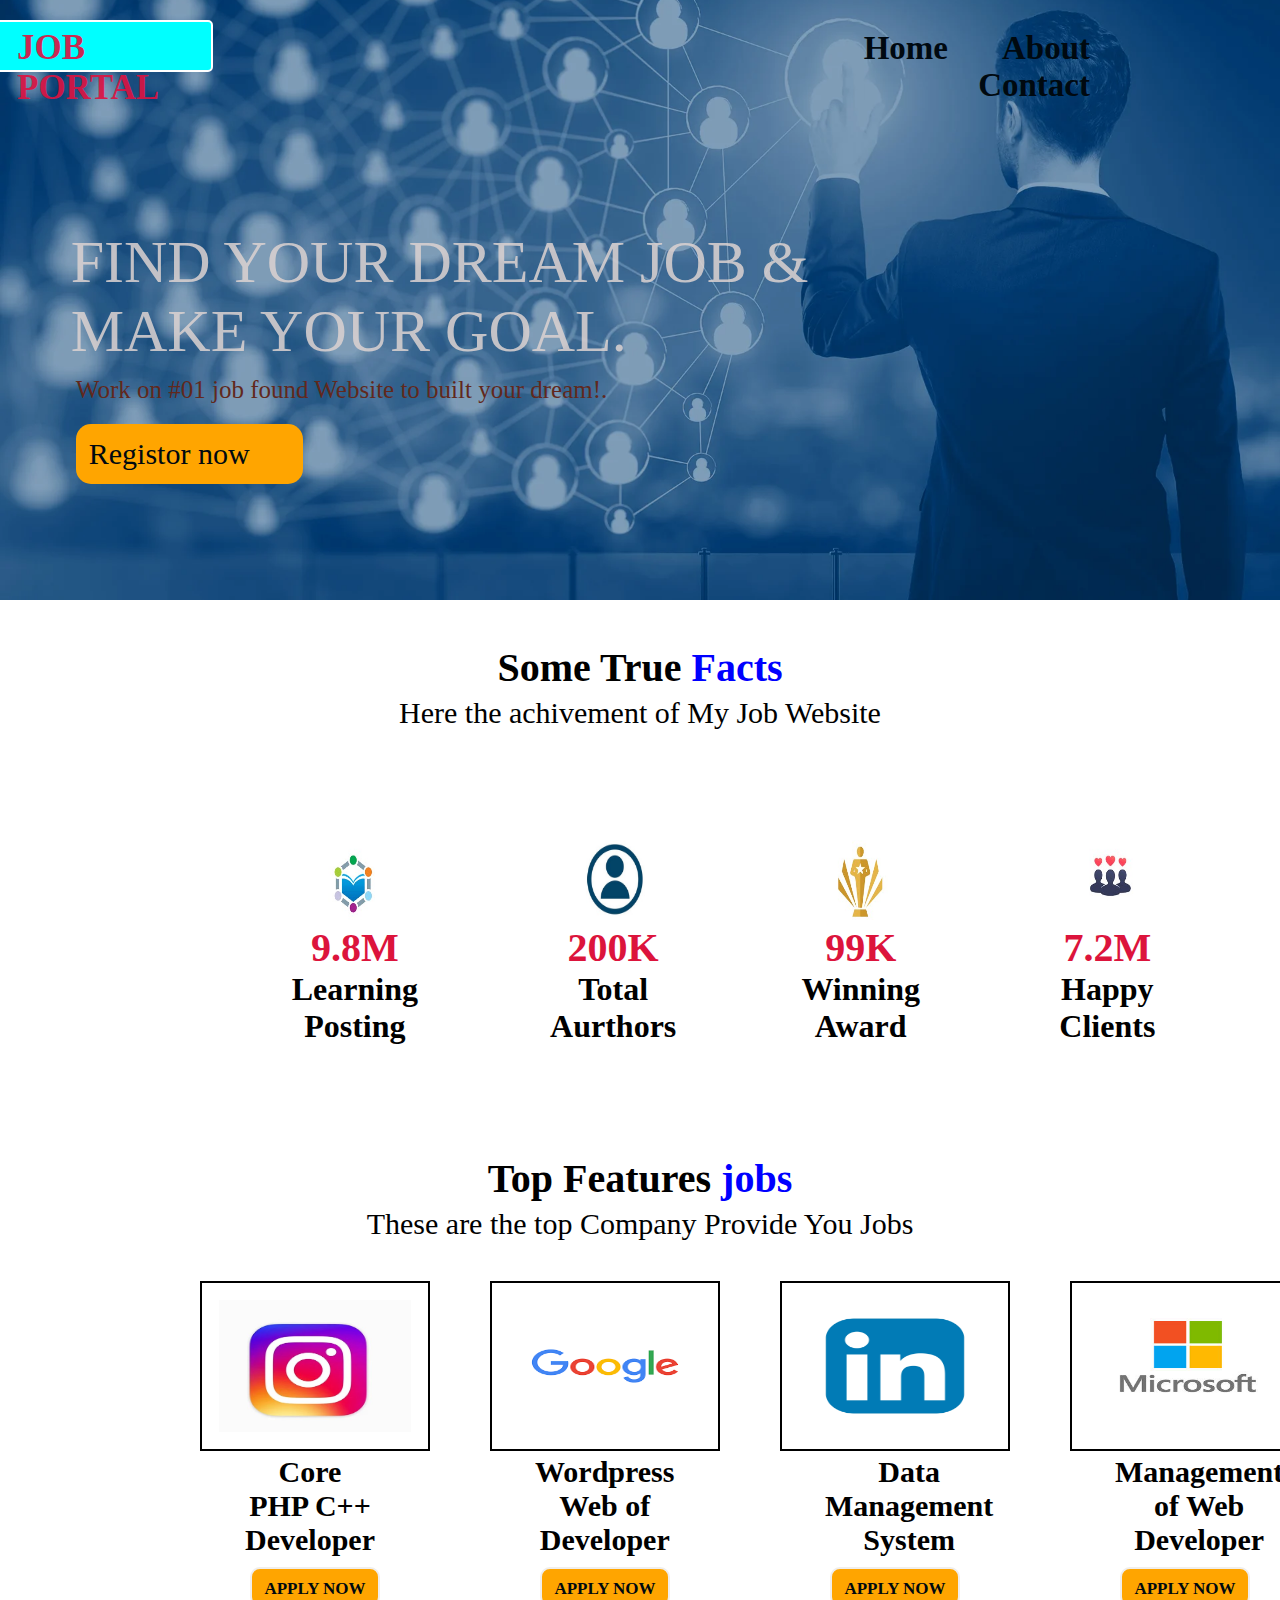
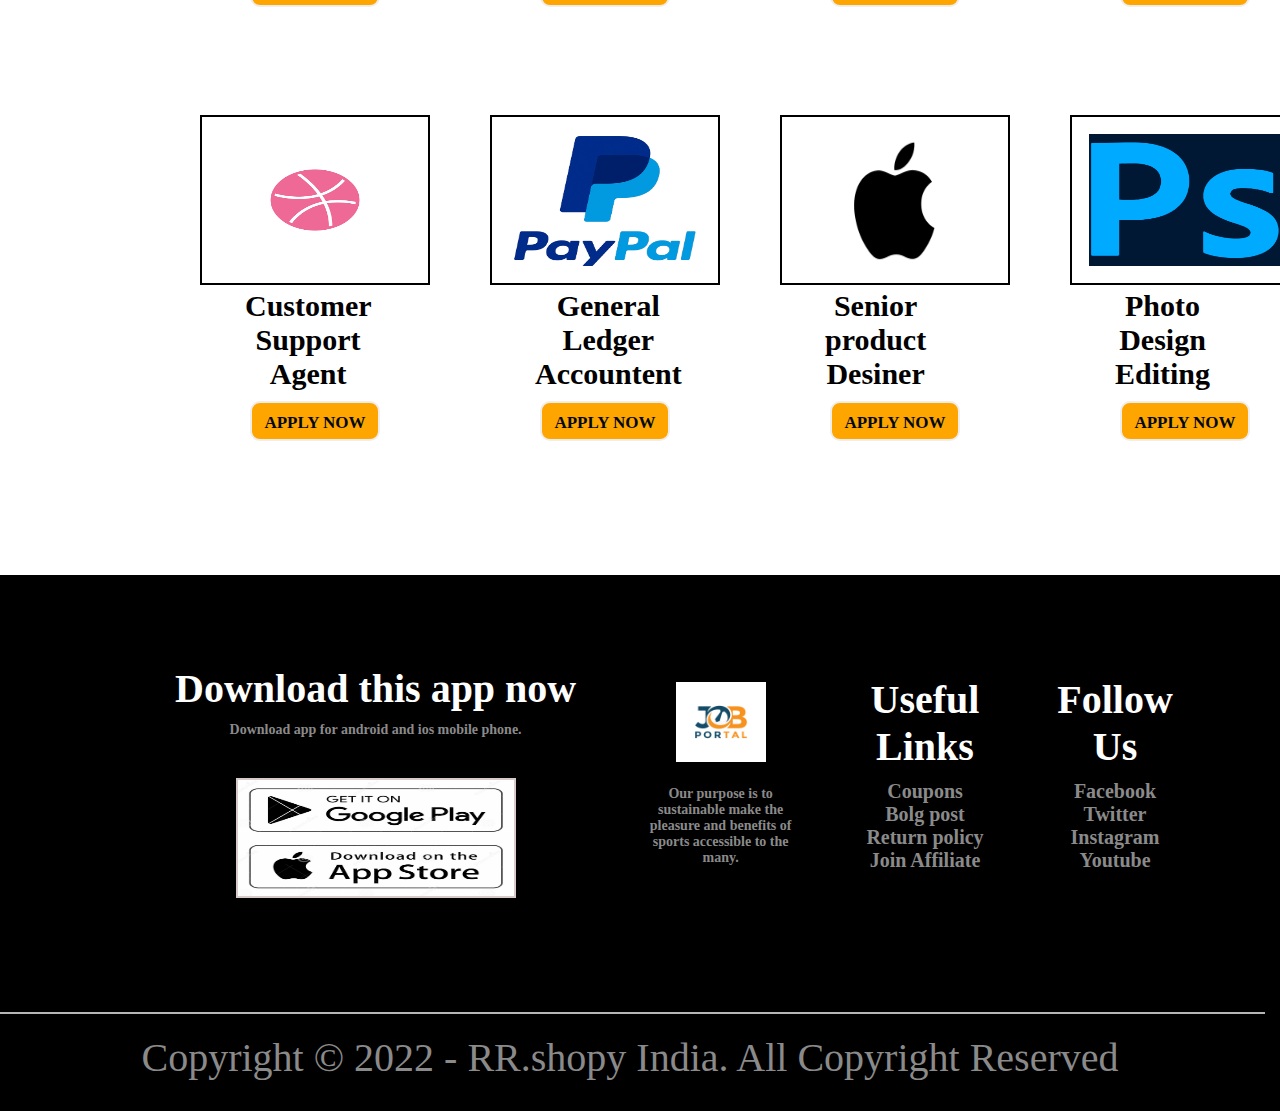
<file: index.html>
<!DOCTYPE html>
<html lang="en">
<head>
    <meta charset="UTF-8">
    <meta http-equiv="X-UA-Compatible" content="IE=edge">
    <meta name="viewport" content="width=device-width, initial-scale=1.0">
    <title>Job Portal</title>
    <link rel="stylesheet" type="text/css" href="css/style.css">
</head>
<body>
    <div class="header">
        <img src="img/jobimg2.png">
        <div class="container">
            <h>JOB PORTAL</h>
        </div>
        <div class="navbar">
            <ul>
                <li><a href="index.html" >Home</a></li>
                <li><a href="about.html" >About</a></li>
                <li><a href="contact.html" >Contact</a></li> 
            </ul>
        </div> 
    </div>
    
        <div class="discription">
            <br>
            <p>FIND YOUR DREAM JOB & <br>MAKE YOUR GOAL. </p>
            <h>Work on #01 job found Website to built your dream!.</h>
            <div class="button"><a href="application.html">Registor now</a></div>
            
        </div>
    
        <div class="facts">
            <h2>Some True <span>Facts</span></h2>
            <p>Here the achivement of My  Job Website</p>
            <div class="row">
                <div class="row-1">
                <img src="img/learning.jpg">
                <h>9.8M</h>
                <h1>Learning Posting</h1>
            </div>
            <div class="row-1">
                <img src="img/admin.jpg">
                <h>200K</h>
                <h1>Total Aurthors</h1>
            </div>
            <div class="row-1">
                <img src="img/winning.jpg">
                <h>99K</h>
                <h1>Winning Award</h1>
            </div>
            <div class="row-1">
                <img src="img/happy.jpg">
                <h>7.2M</h>
                <h1>Happy Clients</h1>
            </div>
        </div>
    </div>
    

    <div class="features-jobs">
        <h>Top Features <span>jobs</span></h>
        <p>These are the top Company Provide You Jobs</p>
        <div class="coloums">
            <div class="row-2">
            <img src="img/instagram.jpg">
            <h3>Core PHP C++ Developer</h3>
            <div class="btn"><a href="application.html">APPLY NOW</a></div>
        </div>
        <div class="row-2">
            <img src="img/google.jpg">
            <h3>Wordpress Web of Developer</h3>
            <div class="btn"><a href="application.html">APPLY NOW</a></div>
        </div>
        <div class="row-2">
            <img src="img/linkin.webp">
            <h3>Data Management System </h3>
            <div class="btn"><a href="application.html">APPLY NOW</a></div>
        </div>
        <div class="row-2">
            <img src="img/microsoft.jpg">
            <h3>Management of Web Developer</h3>
            <div class="btn"><a href="application.html">APPLY NOW</a></div>
        </div>
    </div>
    </div><br><br><br><br><br><br><br><br><br><br><br><br><br>

    <div class="coloums">
        <div class="row-2">
        <img src="img/dribble.webp">
        <h3>Customer Support Agent</h3>
        <div class="btn"><a href="application.html">APPLY NOW</a></div>
    </div>
    <div class="row-2">
        <img src="img/paypal.png">
        <h3>General Ledger Accountent</h3>
        <div class="btn"><a href="application.html">APPLY NOW</a></div>
    </div>
    <div class="row-2">
        <img src="img/apple2.png">
        <h3>Senior product Desiner</h3>
        <div class="btn"><a href="application.html">APPLY NOW</a></div>
    </div>
    <div class="row-2">
        <img src="img/ps.png">
        <h3>Photo Design Editing</h3>
        <div class="btn"><a href="application.html">APPLY NOW</a></div>
    </div>
</div>
</div>


     <!----------footer---------->
     <div class="footer">
        <div class="container">
            <div class="row">
                <div class="fotter-col-1">
                    <h3>Download this app now</h3>
                    <p>Download app for android and ios mobile phone.</p>
                    <div class="app-logo">
                    <img src="img/dow.jpg" height="120px" width="280px">
                    
                </div>
                </div>
                <div class="footer-col-2">
                    <img src="img/logo.jpg" height="80px" width="90px">
                    <p>Our purpose is to sustainable make the pleasure and benefits of sports accessible to the many. </p>
                </div>
                <div class="footer-col-3">
                    <h3>Useful Links</h3>
                    <ul>
                        <li>Coupons</li>
                        <li>Bolg post</li>
                        <li>Return policy</li>
                        <li>Join Affiliate</li>
                    </ul>
                </div>
                <div class="footer-col-4">
                    <h3>Follow Us</h3>
                    <ul>
                        <li>Facebook</li>
                        <li>Twitter</li>
                        <li>Instagram</li>
                        <li>Youtube</li>
                    </ul>
                </div>
            </div>
            <hr>
            <p class="copyright">  Copyright © 2022 - RR.shopy India. All Copyright Reserved</p>
        </div>
</body>
</html>
</file>
<file: css/style.css>
*{
    padding: 0%;
    margin: 0%;
    box-sizing: border-box;
}

 


.navbar{
    position: absolute;
    top: 0;
    margin-left: 800px;
    display: inline-flexbox;
    text-align: right;
}
.navbar a:hover{
    background: orangered;
}
.navbar ul{
    margin-top: 30px;
   
    list-style: none;
    padding-bottom: 20px;
    margin-right: 190px;
    
    
}
.navbar ul li{
    display:inline-block;
    margin-left: 50px;
    font-size: 33px;
    font-weight: bolder;
    

}
a{
    text-decoration: none;
    color: rgb(0, 9, 16);
}


.container{
    max-width: 1300px;
    margin: auto;
    padding-left: 5px;
    padding-right: 25px;
    
    
}

.header{
    position: relative;
    padding: auto;
}
.header img{
     
    width: 100%;
    height: 600px;
    object-fit:cover;
}
.container h{
    font-size:35px;
    color:rgba(220, 19, 66, 0.905);
    position: absolute;
    top: 0;
    margin-left: -10px;
    margin-top: 20px;
    border: 2px solid white;
    background-color: aqua;
    border-radius: 5px;
    height: 52px;
    width: 17%;
    padding-top: 6PX;
    padding-left: 20px;
    font-weight: bolder;
    box-shadow: 4px tomato;
    
}
.container{
    display: flexbox;
   
}

.discription{
    position: absolute;
    top: 0;

}
.discription h{ 
    color: rgb(97, 40, 28);
    font-size: 25px;
    
    
    margin-left: 10%;
    margin-top: 20px;
}
.discription p{ 
    color: rgba(219, 210, 209, 0.86);
    
    padding: 10px;
    margin-top: 200px;
    width: 100%;
    margin-left: 8%;
    font-size: 60px;
}
.button{
    
    background-color: orange;
    color: aliceblue;
    font-size: 30px;
    height: 60px;
    width: 30%;
    padding: 13px;
    margin-left: 10%;
    margin-top: 20px;
    border-radius: 15px;
    cursor: pointer;
    display:inline-block;
}
.button:hover{
    background-color: blueviolet;
}
.facts h2{
    margin-top: 40px;
    font-size: 40px;
    text-align: center;
}
.facts p{
    margin-top: 5px;
    font-size: 30px;
    text-align: center;
}
span{
    color: blue;
    font-family: Cambria, Cochin, Georgia, Times, 'Times New Roman', serif;

}
.row{
    text-align: center;
    align-items: center;
    margin-top: 20px;
    display: flex;
    font-weight: bolder;
    margin-left: 90px;
    
}
.row-1  h{
    color: crimson;
    margin-left: 90px;
    font-size: 40px;
    font-weight: bolder;
    
}
.row-1  h1{
    margin-left: 90px;
}
.row-1 img{
    height: 80px;
    width: 25%;
    margin-left: 90px;
}
.features-jobs{
    align-items: center;
    text-align: center;
    margin-top: 20px;

}
.features-jobs h{
    
    font-size: 40px;
    font-weight: bolder;
}
.features-jobs p{
    font-size: 30px;
    margin-top: 5px;

}
.coloums{
    
    display: flex;
    margin-top: 40px;
    
}
.row-2 img{
    height: 170px;
    width: 230px;
    padding: 17px;
    border: 2px solid;
    
    
}
.row-2{
    height: 160px;
    width: 90px;
    
    margin-left: 200px;
}
.row-2 h3{
    display: flex;
    font-size: 30px;
    text-align: center;
    margin-left: 45px;
}
.btn{
    border: 2px solid rgb(240, 238, 236);
    border-radius: 10px;
    padding: 10px;
    font-size: 10px;
    font-weight: bolder;
    background-color: orange;
    align-items: center;
    text-align: center;
    margin-top: 10px;
    margin-left: 50px;
    font-size: 17px;
    height: 40px;
    width: 130px;
    
    display:inline-block;
    cursor: pointer;
}
.btn:hover{
    background:blueviolet;
}
.button:hover{
    background-color: blueviolet;
}
.row{
    display: flex;
    align-items: center;
    
    justify-content: space-around;
}
.footer{
    background-color: #000;
    margin-left: -25px;
    margin-right: -25px;
    color: #8a8a8a;
    font-size:14px;
    padding-bottom: 30px;
   margin-top: 300px;
  
    
}
.footer p{
    color:#8a8a8a;
}
.footer h3{
    color: #fff;
    margin-bottom: 10px;
    font-size: 40px;

}
.footer-col-1, .footer-col-2, .footer-col-3, .footer-col-4{
    
    margin-bottom: 20px;
    margin-left: 70px;
    justify-content: space-between;

}
.footer-col-1{
    flex-basis:30%;
    
}

.footer-col-2{
    flex:1;
    text-align: center;
}
.footer-col-2 img{
    
    margin-bottom:20px;
}
.footer-col-3, .footer-col-4{
    flex-basis:12%;
    text-align: center;
    font-size: 20px;
}
ul{
    list-style-type:none;
}
.app-logo img{
    margin-top: 10%;
    border: 2px solid #d7cbc9;
    
}
.footer hr{
    border: none;
    background: #b5b5b5;
    height: 2px;
    margin: 20px 0;
}
.copyright
{
    text-align: center;
    font-size: 40px;
    
   
}

p1{
    font-size: 35px;
    color: darkviolet;
    font-family:'Segoe UI', Tahoma, Geneva, Verdana, sans-serif
}
.col-2 h1{
    font-size: 35px;
    color: crimson;
    
}
.row{
    padding: 90px;
}
.row h2{
    font-size: 60px;
    text-align: left;
    font-family:Verdana, Geneva, Tahoma, sans-serif;
    padding: 20px;
     font-family: 'Trebuchet MS', 'Lucida Sans Unicode', 'Lucida Grande', 'Lucida Sans', Arial, sans-serif;
     color: brown;
    margin-left: 340px;
    
    
}
<!-----Employemnet Register-------->



.section h1{
    color: blue;
    font-size: 900px;
    
}
	

.section{
	padding: 10%;
    padding-bottom: 20px;
    background: rgb(233,127,21);
    background: linear-gradient(0deg, rgba(233,127,21,1) 0%, rgba(15,214,158,0.9251050762101716) 100%);
    display: flex;
    justify-content: space-between;
    
}
.section p{
    color: rgb(3, 0, 9);
    font-size: 25px;
    margin-top: 30px;
    justify-content: space-between;
    
}
.section img{
	border-radius: 5px;
	margin: 3rem 170 0 0;
    justify-content: space-around;
   
}
.text h3{
    color: red;
    font-style: italic;
    margin-top: 12px;
}
.btns{
    border: 2px solid rgb(240, 238, 236);
    border-radius: 10px;
    padding: 10px;
    font-size: 10px;
    font-weight: bolder;
    background-color: orange;
    align-items: center;
    text-align: center;
    margin-top: 10px;
    margin-left: 50px;
    font-size: 17px;
    height: 40px;
    width: 130px;
    
    
    cursor: pointer;
}

.form-fill{
    text-align: center;
    font-size: 30px;
    margin: 31px 70px 67px 180px;
    max-width: 80%;
    background-color: #b09f9c;
    padding: 35px;
    border-radius: 5px;
    
    
}
.form-fill h{
    font-size: 40px;
    color: rgb(85, 0, 255);
    font-family: 'Courier New', Courier, monospace;
    font-weight: bolder;
}
.form-fill p{
    font-size: 27px;
}
input, textarea{
    width: 80%;
    border: 2px solid black;
    outline: none;
    font-size: 16px;
    width: 80%;
    margin: 11px 0px;
    padding: 7px;

}
form{
    display: flex;
    align-items: center;
    justify-content: center;
    flex-direction: column;
    margin-top: 10px;
}
.btns:hover{
    background:blueviolet;
}
.form-main{
    width: 100%;
    }

.submitMsg{
    font-size: 25px;
    color: #df0a0a;
}
<!--------about-------->


.section h1{
    color: blue;
    font-size: 900px;
    
}
	

.about{
	padding: 10%;
    padding-bottom: 20px;
    background-image: url("img/.about.jpg");
  background-color: #cccccc;
    display: flex;
    justify-content: space-between;
    
}
.about p{
    color: rgb(3, 0, 9);
    font-size: 25px;
    margin-top: 30px;
    justify-content: space-between;
    
}
.about img{
	border-radius: 5px;
	margin: 3rem 170 0 0;
    justify-content: space-around;
   
}
.text h3{
    color: rgb(93, 0, 255);
    font-style: italic;
    margin-top: 12px;
}

.team h5{
    font-size: 30px;
    text-align: center;
    font-family: 'Courier New', Courier, monospace;
    color: #df0a0a;
    margin-top: 70px;

}
.col-4{
    margin-top: -30px;
}
.team p{
    text-align: center;
    font-size: 40px;
    color: #333;
}
.col-4 h6{
    text-align: center;
    font-size: 20px;
    color: #000;
}
.col-4 h5{
    text-align: center;
    font-size: 25px;
    color: #cd1800;
    margin-top: -1px;
    
}
.col-4 img{
    height: 350px;
    width: 300px;
    border-radius: 5px;
}




<!----------contactus----------->

.about-section h5{
    font-size: 40px;
}
.about-section h6{
    font-size: 20px;
}
.location h4{
	font-size: 30px;
	color: #b12513;
	text-align: center;
	margin-top: 40px;
    padding-bottom: 40px;
	font-family:'Gill Sans', 'Gill Sans MT', Calibri, 'Trebuchet MS', sans-serif
}

.item-location{
    align-items: center;
    
}
.location-one{
    display: flex;
    
    padding-left: 90px;
    padding-right: 90px;
    
    margin-left: 320px;
}
.place h6{
    font-size: 24px;
    padding-bottom: 10px;
}
.place h5{
    font-size: 14px;
    color: rgb(213, 12, 12);
    
}
.place{
    margin-right: 200px;
    flex-wrap: wrap;
}
.australia{
    padding-left: 28px;
}
.ghana{
    padding-left: 73px;
    
}
.about-u h6{
    font-size: 70px;

}
</file>
